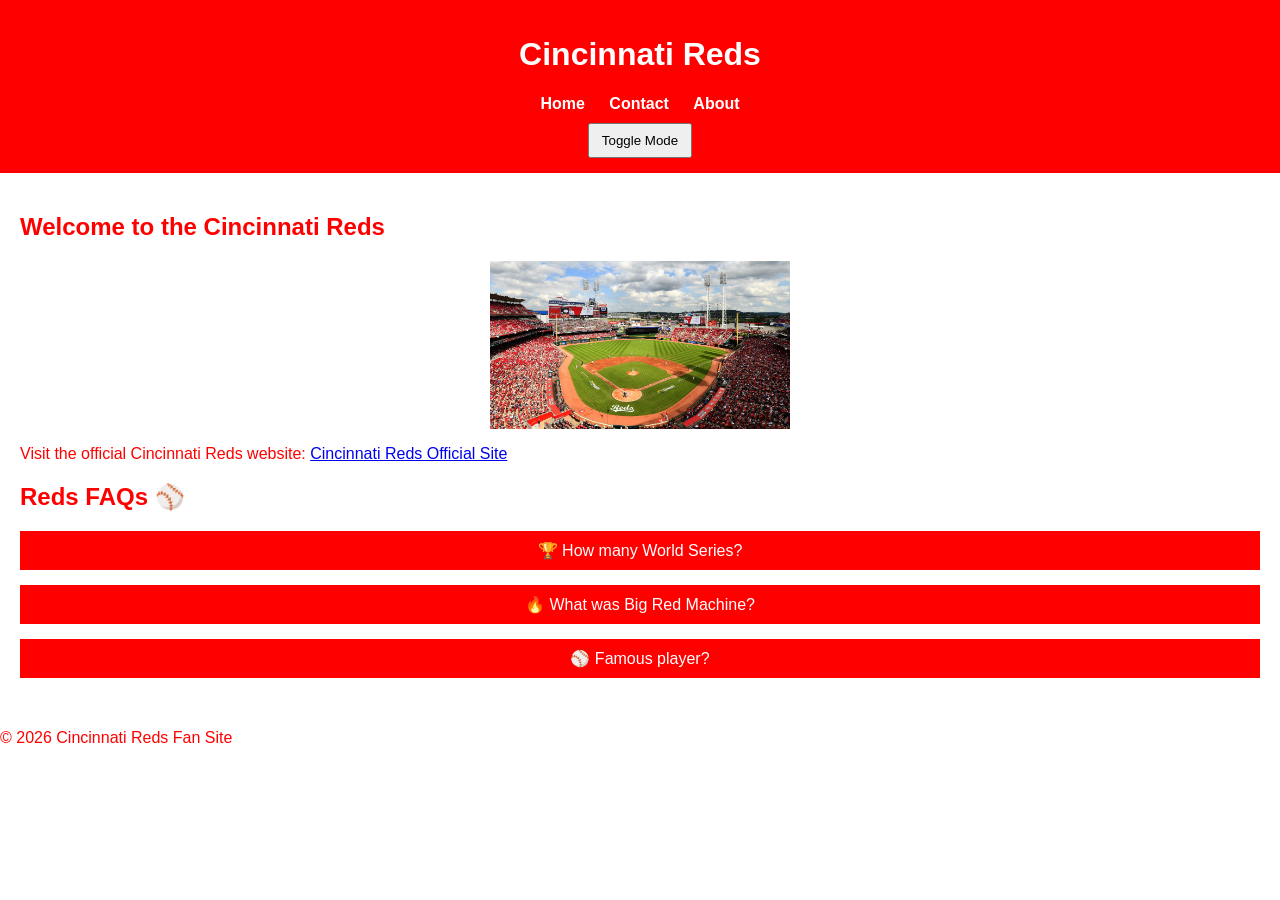
<file: index.html>
<!DOCTYPE html>
<html lang="en">
<head>
    <meta charset="UTF-8">
    <meta name="viewport" content="width=device-width, initial-scale=1.0">
    <title>Cincinnati Reds - Home</title>
    <link rel="stylesheet" href="style.css">
</head>

<body>

<header>
    <h1>Cincinnati Reds</h1>

    <nav>
        <a href="index.html">Home</a>
        <a href="contact.html">Contact</a>
        <a href="about.html">About</a>
    </nav>

    <button id="theme-btn">Toggle Mode</button>
</header>

<main>
    <section>
        <h2>Welcome to the Cincinnati Reds</h2>

        <img src="imagesreds.jpg" alt="Cincinnati Reds">

        <p>
            Visit the official Cincinnati Reds website:
            <a href="https://www.mlb.com/reds" target="_blank">
                Cincinnati Reds Official Site
            </a>
        </p>
    </section>

    <!-- FAQ -->
    <section class="faq">
        <h2>Reds FAQs ⚾</h2>

        <div class="faq-item">
            <button class="faq-question">🏆 How many World Series?</button>
            <p class="faq-answer">5 titles (1919, 1940, 1975, 1976, 1990).</p>
        </div>

        <div class="faq-item">
            <button class="faq-question">🔥 What was Big Red Machine?</button>
            <p class="faq-answer">Dominant 1970s team with back-to-back wins.</p>
        </div>

        <div class="faq-item">
            <button class="faq-question">⚾ Famous player?</button>
            <p class="faq-answer">Pete Rose, MLB hits leader.</p>
        </div>
    </section>
</main>

<footer>
    <p>© 2026 Cincinnati Reds Fan Site</p>
</footer>

<!-- ✅ IMPORTANT: defer makes JS wait until page loads -->
<script src="script.js" defer></script>
</body>
</html>
</file>
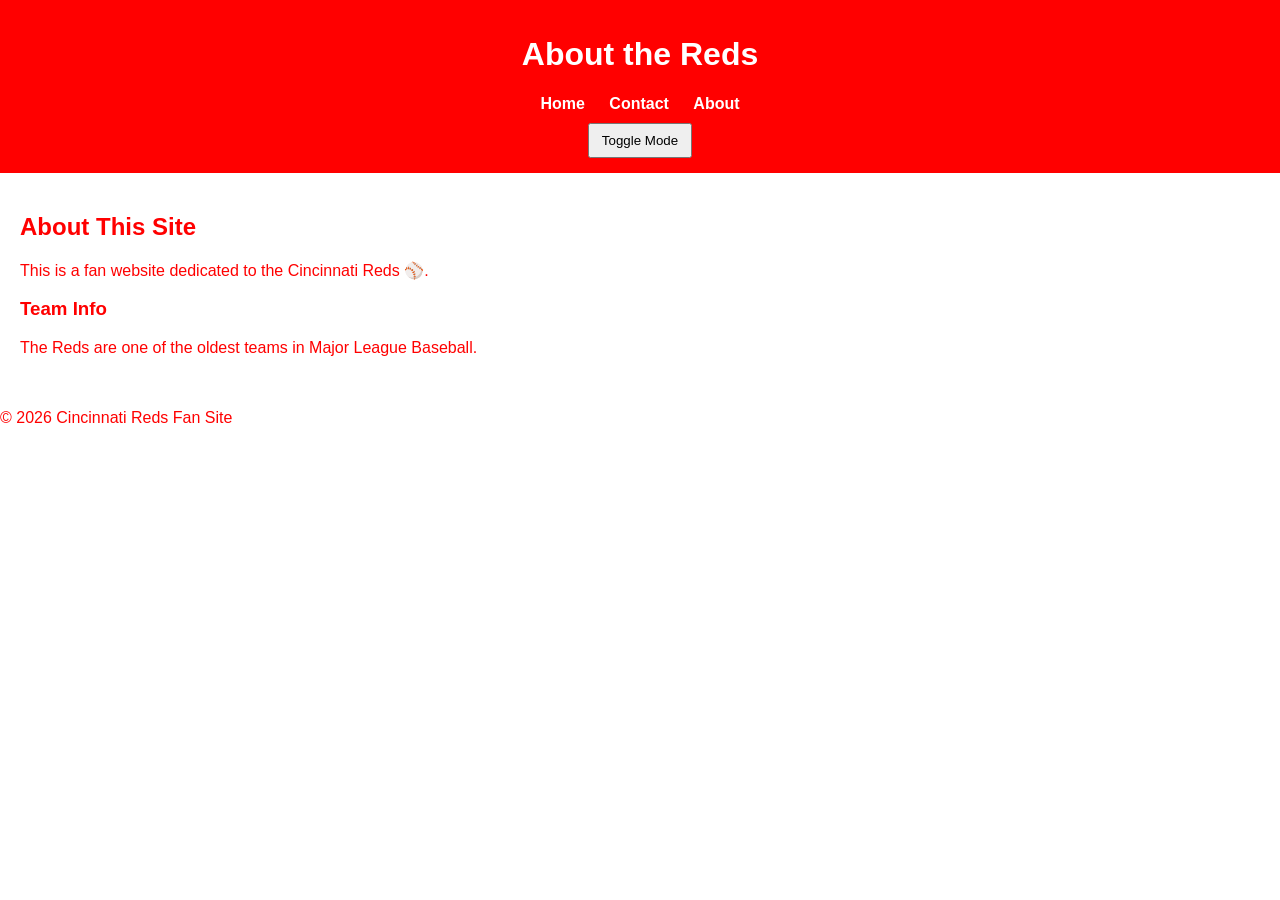
<file: about.html>
<!DOCTYPE html>
<html lang="en">
<head>
    <meta charset="UTF-8">
    <meta name="viewport" content="width=device-width, initial-scale=1.0">
    <title>About - Cincinnati Reds</title>
    <link rel="stylesheet" href="style.css">
</head>

<body>

<header>
    <h1>About the Reds</h1>

    <nav>
        <a href="index.html">Home</a>
        <a href="contact.html">Contact</a>
        <a href="about.html">About</a>
    </nav>

    <button id="theme-btn">Toggle Mode</button>
</header>

<main>
    <h2>About This Site</h2>
    <p>This is a fan website dedicated to the Cincinnati Reds ⚾.</p>

    <h3>Team Info</h3>
    <p>The Reds are one of the oldest teams in Major League Baseball.</p>
</main>

<footer>
    <p>© 2026 Cincinnati Reds Fan Site</p>
</footer>

<script src="script.js" defer></script>
</body>
</html>
</file>
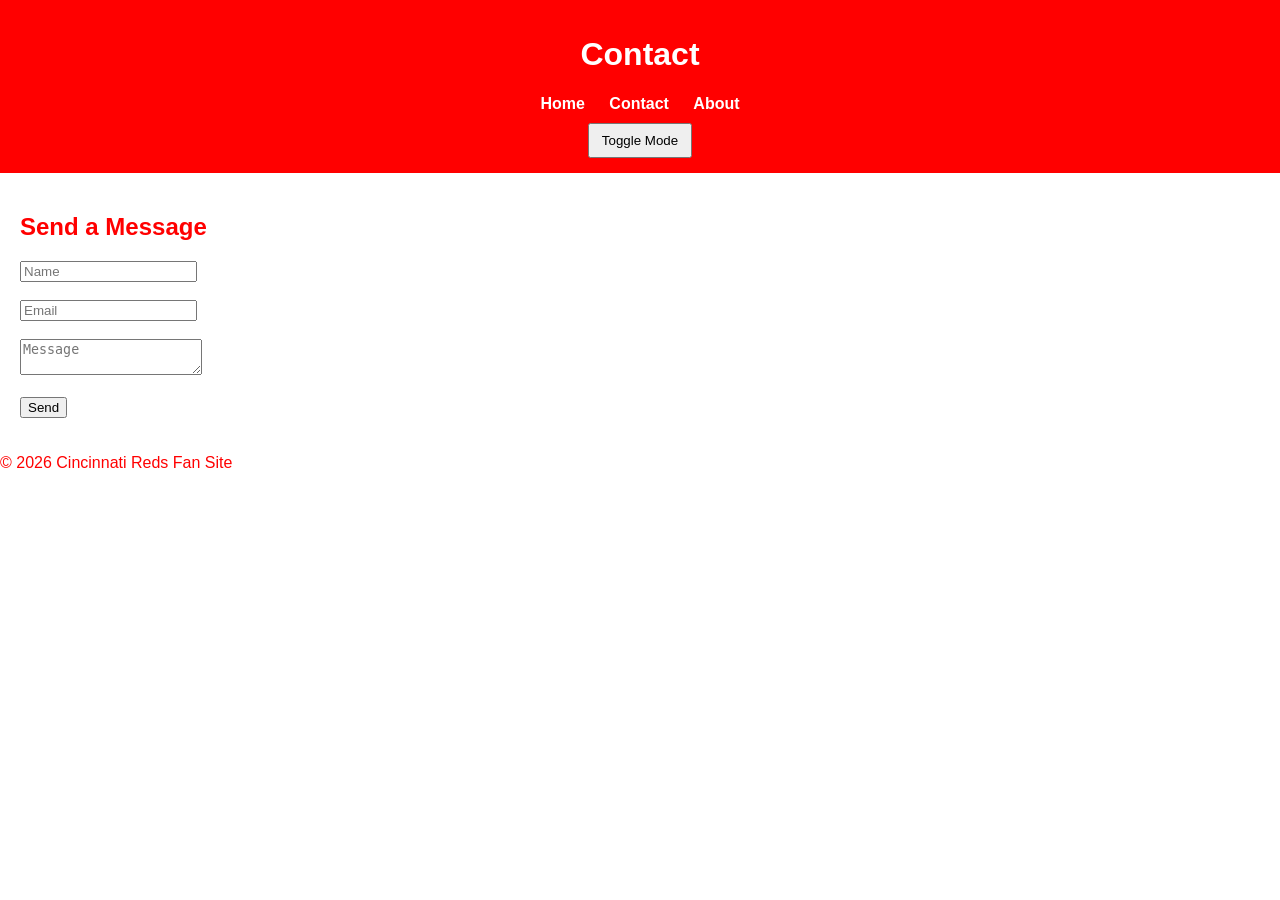
<file: contact.html>
<!DOCTYPE html>
<html lang="en">
<head>
    <meta charset="UTF-8">
    <meta name="viewport" content="width=device-width, initial-scale=1.0">
    <title>Contact</title>
    <link rel="stylesheet" href="style.css">
</head>

<body>

<header>
    <h1>Contact</h1>

    <nav>
        <a href="index.html">Home</a>
        <a href="contact.html">Contact</a>
        <a href="about.html">About</a>
    </nav>

    <button id="theme-btn">Toggle Mode</button>
</header>

<main>
    <h2>Send a Message</h2>

    <form>
        <input type="text" placeholder="Name" required><br><br>
        <input type="email" placeholder="Email" required><br><br>
        <textarea placeholder="Message" required></textarea><br><br>
        <button type="submit">Send</button>
    </form>
</main>

<footer>
    <p>© 2026 Cincinnati Reds Fan Site</p>
</footer>

<script src="script.js" defer></script>

</body>
</html>
</file>
<file: style.css>
/* 🌞 LIGHT MODE (DEFAULT) */
body {
    margin: 0;
    font-family: Arial, sans-serif;
    background-color: white;
    color: red;
}

/* 🔴 HEADER */
header {
    background-color: red;
    color: white;
    padding: 15px;
    text-align: center;
}

nav a {
    margin: 10px;
    color: white;
    text-decoration: none;
    font-weight: bold;
}

/* BUTTON */
#theme-btn {
    margin-top: 10px;
    padding: 8px 12px;
    cursor: pointer;
}

/* 📦 MAIN */
main {
    padding: 20px;
}

/* 🖼 IMAGE */
img {
    width: 300px;
    display: block;
    margin: 10px auto;
}

/* ❓ FAQ */
.faq-item {
    margin-bottom: 15px;
}

.faq-question {
    width: 100%;
    padding: 10px;
    background-color: red;
    color: white;
    border: none;
    cursor: pointer;
    font-size: 16px;
}

.faq-answer {
    display: none;
    padding: 10px;
    background-color: #f2f2f2;
}

/* 🌙 DARK MODE (INVERT COLORS) */
.dark-mode {
    background-color: red;
    color: white;
}

.dark-mode header {
    background-color: white;
    color: red;
}

.dark-mode nav a {
    color: red;
}

.dark-mode .faq-question {
    background-color: white;
    color: red;
}

.dark-mode .faq-answer {
    background-color: #222;
    color: white;
}
<script src="script.js" defer></script>
</file>
